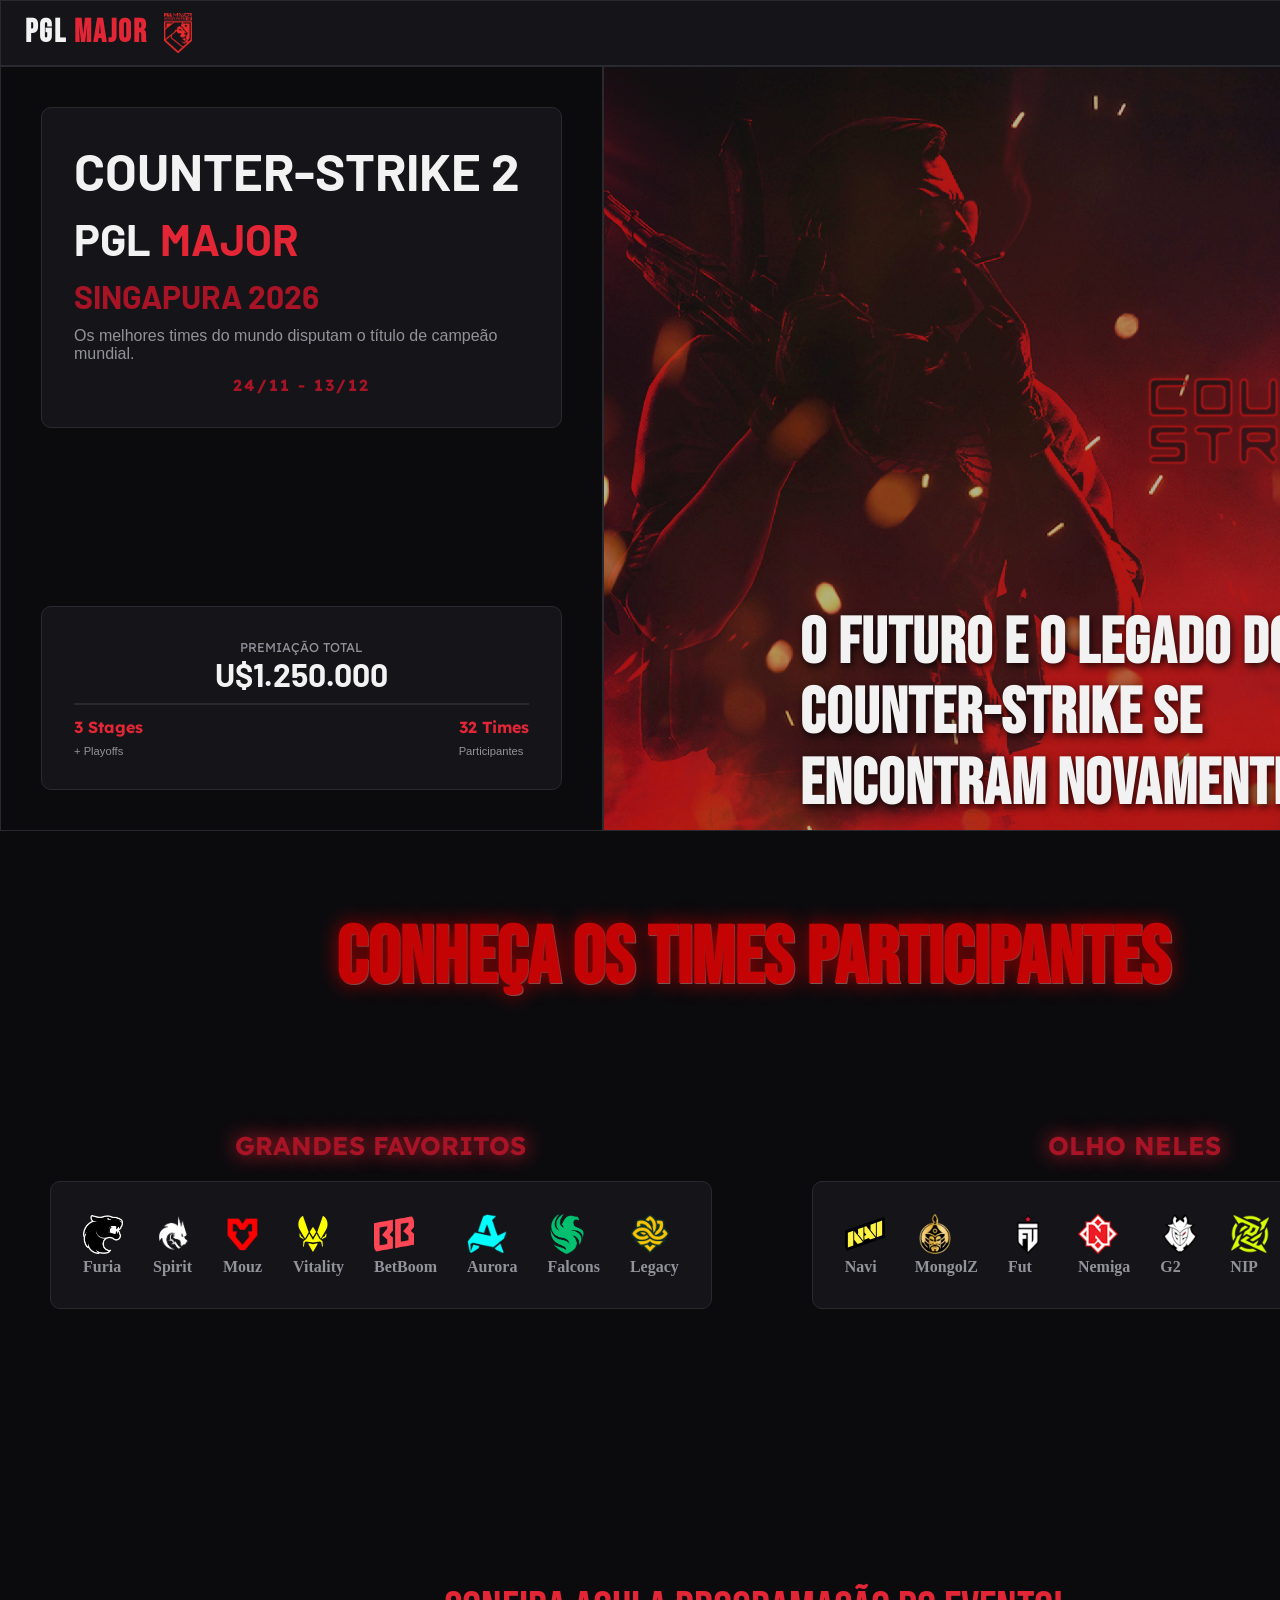
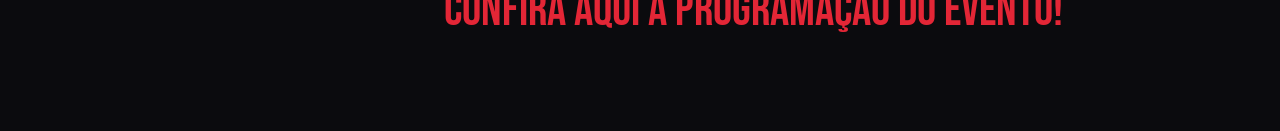
<file: index.html>
<!DOCTYPE html>
<html lang="pt-BR">
<head>
    <meta charset="UTF-8">
    <meta name="viewport" content="width=device-width, initial-scale=1.0">
    <title>PGL Major Singapura</title>
    <link rel="shortcut icon" href="assets/favicon.svg" type="image/x-icon">
    <link rel="stylesheet" href="estilos/estilo.css">
</head>

<body>

    <div class="container">

        <header>
            <div class="logo">
                <h1>PGL <span>MAJOR</span></h1>
                <img src="assets/favicon.svg" alt="Logo Major">
            </div>

            <h2>SINGAPURA 2026</h2>
        </header>

        <main>

            <section id="inicio">

                <aside>
                    <div class="card">
                        <h1>COUNTER-STRIKE 2</h1>
                        <h2>PGL <span>MAJOR</span></h2>
                        <h3>SINGAPURA 2026</h3>

                        <p class="descricao">Os melhores times do mundo disputam o título de campeão mundial.</p>

                        <p id="data">24/11 - 13/12</p>
                    </div>

                    <div class="card" id="stages">
                        <div id="premiacao">
                            <p>PREMIAÇÃO TOTAL</p>
                            <h3>U$1.250.000</h3>
                        </div>

                        <div id="estagios">
                            <div>
                                <h4>3 Stages</h4>
                                <p>+ Playoffs</p>
                            </div>

                            <div>
                                <h4>32 Times</h4>
                                <p>Participantes</p>
                            </div>
                        </div>
                    </div>
                </aside>

                <div class="banner">
                        <h2 class="banner-titulo">O futuro e o legado do Counter-Strike se encontram novamente</h2>
                </div>

            </section>

            <section id="times">

                <h2>Conheça os times participantes</h2>

                <div class="textoCard" id="textoCard1">

                    <h3>GRANDES FAVORITOS</h3>
                    <div class="card">
                        <div class="times-logos">
                            <div>
                                <img src="assets/logos times/furia logo.webp" alt="Furia" class="teamsL">
                                <a href="https://www.hltv.org/team/8297/furia" target="_blank">Furia</a>
                             </div>

                             <div>
                                <img src="assets/logos times/spirit logo.png" alt="Spirit" class="teamsL">
                                <a href="https://www.hltv.org/team/7020/spirit" target="_blank">Spirit</a>
                            </div>

                            <div>
                                <img src="assets/logos times/mouz logo.webp" alt="Mouz" class="teamsL">
                                <a href="https://www.hltv.org/team/4494/mouz" target="_blank">Mouz</a>
                            </div>

                            <div>
                                <img src="assets/logos times/vitality logo.webp" alt="Vitality" class="teamsL">
                                <a href="https://www.hltv.org/team/9565/vitality" target="_blank">Vitality</a>
                            </div>

                            <div>
                                <img src="assets/logos times/betboom logo.webp" alt="BetBoom" class="teamsL">
                                <a href="https://www.hltv.org/team/12394/betboom" target="_blank">BetBoom</a>
                            </div>

                            <div>
                                <img src="assets/logos times/aurora logo.webp" alt="Aurora" class="teamsL">
                                <a href="https://www.hltv.org/team/11861/aurora" target="_blank">Aurora</a>
                            </div>

                            <div>
                                <img src="assets/logos times/falcons logo.webp" alt="Falcons" class="teamsL">
                                <a href="https://www.hltv.org/team/11283/falcons" target="_blank">Falcons</a>
                            </div>

                            <div>
                                <img src="assets/logos times/legacy logo.webp" alt="Legacy" class="teamsL">
                                <a href="https://www.hltv.org/team/12468/legacy" target="_blank">Legacy</a>
                            </div>
                        </div>
                    </div>
                </div>

                <div class="textoCard" id="textoCard2">

                    <h3>OLHO NELES</h3>
                    <div class="card">
                        <div class="times-logos">
                            <div>
                                <img src="assets/logos times/navi.svg" alt="Navi" class="teamsL">
                                <a href="https://www.hltv.org/team/4608/natus-vincere" target="_blank">Navi</a>
                             </div>

                             <div>
                                <img src="assets/logos times/the mongolz.webp" alt="MongolZ" class="teamsL">
                                <a href="https://www.hltv.org/team/6248/the-mongolz" target="_blank">MongolZ</a>
                            </div>

                            <div>
                                <img src="assets/logos times/fut.webp" alt="Fut" class="teamsL">
                                <a href="https://www.hltv.org/team/13286/fut" target="_blank">Fut</a>
                            </div>

                            <div>
                                <img src="assets/logos times/nemiga.webp" alt="Nemiga" class="teamsL">
                                <a href="https://www.hltv.org/team/7969/nemiga" target="_blank">Nemiga</a>
                            </div>

                            <div>
                                <img src="assets/logos times/g2.webp" alt="G2" class="teamsL">
                                <a href="https://www.hltv.org/team/5995/g2" target="_blank">G2</a>
                            </div>

                            <div>
                                <img src="assets/logos times/nip.avif" alt="NIP" class="teamsL">
                                <a href="https://www.hltv.org/team/4411/ninjas-in-pyjamas" target="_blank">NIP</a>
                            </div>

                            <div>
                                <img src="assets/logos times/astralis.svg" alt="Astralis" class="teamsL">
                                <a href="https://www.hltv.org/team/6665/astralis" target="_blank">Astralis</a>
                            </div>

                            <div>
                                <img src="assets/logos times/mibr.webp" alt="Mibr" class="teamsL">
                                <a href="https://www.hltv.org/team/9215/mibr" target="_blank">Mibr</a>
                            </div>
                        </div>
                    </div>
                </div>

                <a href="programacao.html" id="irProgramacao">Confira aqui a Programação do Evento!</a>
            </section>

            <section id="fases">

            </section>

            <section id="partidas">

            </section>

        </main>

        <footer>

        </footer>

    </div>

</body>
</html>
</file>
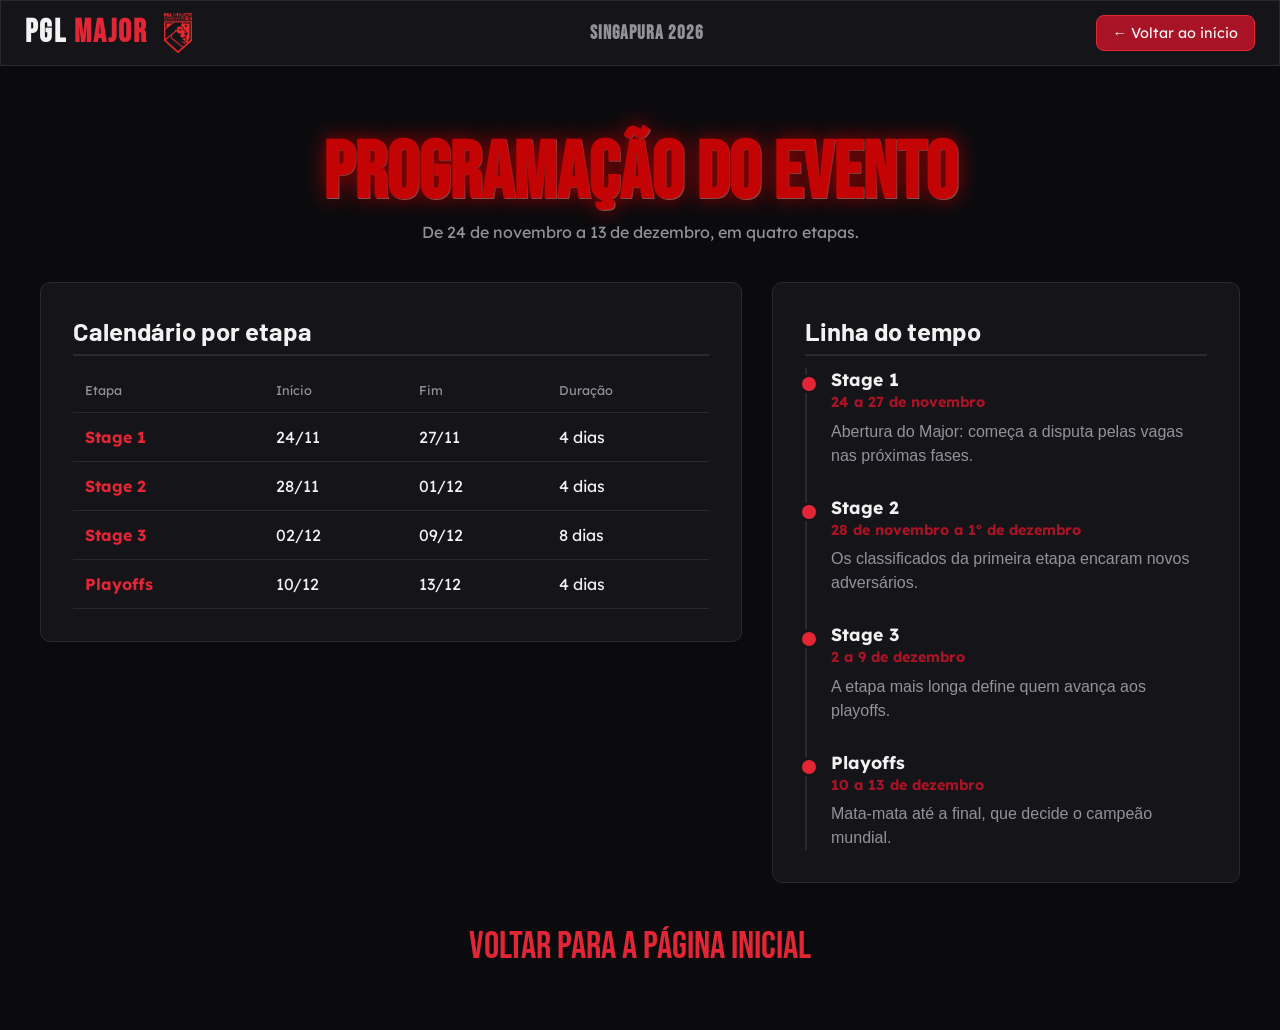
<file: programacao.html>
<!DOCTYPE html>
<html lang="pt-BR">
<head>
    <meta charset="UTF-8">
    <meta name="viewport" content="width=device-width, initial-scale=1.0">
    <title>Programação | PGL Major Singapura</title>
    <link rel="shortcut icon" href="assets/favicon.svg" type="image/x-icon">
    <link rel="stylesheet" href="estilos/programacao.css">
</head>

<body>

    <div class="container">

        <header>
            <div class="logo">
                <h1>PGL <span>MAJOR</span></h1>
                <img src="assets/favicon.svg" alt="Logo Major">
            </div>

            <h2>SINGAPURA 2026</h2>

            <a href="index.html" class="btn-voltar">&larr; Voltar ao início</a>
        </header>

        <main>

            <section id="programacao">

                <div class="prog-titulo">
                    <h2>Programação do evento</h2>
                    <p>De 24 de novembro a 13 de dezembro, em quatro etapas.</p>
                </div>

                <div class="prog-conteudo">

                    <div class="card" id="tabelaCard">
                        <h3>Calendário por etapa</h3>

                        <div class="tabela-wrap">
                            <table>
                                <thead>
                                    <tr>
                                        <th>Etapa</th>
                                        <th>Início</th>
                                        <th>Fim</th>
                                        <th>Duração</th>
                                    </tr>
                                </thead>
                                <tbody>
                                    <tr>
                                        <td>Stage 1</td>
                                        <td>24/11</td>
                                        <td>27/11</td>
                                        <td>4 dias</td>
                                    </tr>
                                    <tr>
                                        <td>Stage 2</td>
                                        <td>28/11</td>
                                        <td>01/12</td>
                                        <td>4 dias</td>
                                    </tr>
                                    <tr>
                                        <td>Stage 3</td>
                                        <td>02/12</td>
                                        <td>09/12</td>
                                        <td>8 dias</td>
                                    </tr>
                                    <tr>
                                        <td>Playoffs</td>
                                        <td>10/12</td>
                                        <td>13/12</td>
                                        <td>4 dias</td>
                                    </tr>
                                </tbody>
                            </table>
                        </div>
                    </div>

                    <div class="card" id="listaCard">
                        <h3>Linha do tempo</h3>

                        <ol class="linha-tempo">
                            <li>
                                <h4>Stage 1</h4>
                                <p class="datas">24 a 27 de novembro</p>
                                <p>Abertura do Major: começa a disputa pelas vagas nas próximas fases.</p>
                            </li>
                            <li>
                                <h4>Stage 2</h4>
                                <p class="datas">28 de novembro a 1º de dezembro</p>
                                <p>Os classificados da primeira etapa encaram novos adversários.</p>
                            </li>
                            <li>
                                <h4>Stage 3</h4>
                                <p class="datas">2 a 9 de dezembro</p>
                                <p>A etapa mais longa define quem avança aos playoffs.</p>
                            </li>
                            <li>
                                <h4>Playoffs</h4>
                                <p class="datas">10 a 13 de dezembro</p>
                                <p>Mata-mata até a final, que decide o campeão mundial.</p>
                            </li>
                        </ol>
                    </div>

                </div>

                <a href="index.html" id="voltarInicio">Voltar para a página inicial</a>

            </section>

        </main>

        <footer>

        </footer>

    </div>

</body>
</html>
</file>
<file: estilos/estilo.css>
@import url('https://fonts.googleapis.com/css2?family=Bebas+Neue&display=swap');
@import url('https://fonts.googleapis.com/css2?family=Barlow:ital,wght@0,100;0,200;0,300;0,400;0,500;0,600;0,700;0,800;0,900;1,100;1,200;1,300;1,400;1,500;1,600;1,700;1,800;1,900&display=swap');
@import url('https://fonts.googleapis.com/css2?family=Lexend:wght@100..900&display=swap');

/*-------------------------------------------GLOBAL-------------------------------------------*/

*{
    margin: 0;
    padding: 0;
    box-sizing: border-box;
}

:root{
    --fundo-principal: #0B0B0E;
    --fundo-secundario: #151519;
    --cards: #29292F;
    --destaque-principal: #E32636;
    --destaque-secundario: #A81425;
    --texto-principal: #F2F2F2;
    --texto-secundario: #92929B;
}

body{
    background-color: var(--fundo-principal);
}

/*------------------------------------------GRID----------------------------------------------*/

.container{
    width: 100%;
    min-height: 100vh;

    display: grid;
    grid-template-rows: auto 1fr auto;
}

#inicio{
    min-height: 85vh;

    display: grid;
    grid-template-columns: 2fr 3fr;
}

#times{
    display: grid;
    grid-template-columns: 1fr 1fr;

    min-height: 100vh;
}

/*--------------------------------------SEMÂNTICOS--------------------------------------------*/

header{
    display: flex;
    justify-content: space-between;
    align-items: center;

    background-color: var(--fundo-secundario);
    color: var(--texto-principal);
    font-family: "Bebas Neue", sans-serif;

    padding: 12px 24px;

    border: 1px solid var(--cards);
}

main{
    display: flex;
    flex-direction: column;
}

section{
    width: 100%;
    scroll-snap-align: start;
}



aside{
    display: flex;
    flex-direction: column;
    justify-content: space-between;

    gap: 10vh;
    padding: 40px;

    border: 1px solid var(--cards);

    background-color: var(--fundo-principal);
    color: var(--texto-principal);
}

.banner {
    background:
        linear-gradient(rgba(0, 0, 0, 0.3), rgba(0, 0, 0, 0.3)),
        url('../assets/counter_strike_wallpaper_v2.png');

    background-size: cover;
    background-position: center;
    background-repeat: no-repeat;

    display: flex;
    flex-direction: column;
    justify-content: flex-end;
    align-items: center;

    padding: 10px 0px;
    border: 1px solid var(--cards);
}

/*---------------------------------------COMPONENTES------------------------------------------*/

.card{
    display: flex;
    flex-direction: column;
    gap: 12px;

    padding: 32px;
    width: 100%;

    background-color: var(--fundo-secundario);
    border: 1px solid var(--cards);
    border-radius: 10px;
}

/*----------------------------------------ELEMENTOS-------------------------------------------*/

header h1{
    letter-spacing: 2px;
}

header h1 > span{
    color: var(--destaque-principal);
}

header h2{
    color: var(--texto-secundario);
    font-size: 1.2em;
    letter-spacing: 1px;
}

aside h1{
    font-size: 3.2em;
    font-family: "Barlow", sans-serif;
    color: var(--texto-principal);
}

aside h2{
    font-size: 2.7em;
    font-family: "Barlow", sans-serif;
}

aside h2 > span{
    color: var(--destaque-principal);
}

aside h3{
    font-size: 2em;
    font-family: "Barlow", sans-serif;
    color: var(--destaque-secundario);
}

aside p{
    font-family: Arial, Helvetica, sans-serif;
    color: var(--texto-secundario);
}

.logo{
    display: flex;
    gap: 10px;
}

.logo img{
    width: 40px;
    height: 40px;
    object-fit: contain;
}

#data{
    font-family: "Lexend", sans-serif;
    font-weight: bold;
    letter-spacing: 2px;
    color: var(--destaque-secundario);

    text-align: center;
}

#estagios{
    display: flex;
    flex-direction: row;
    justify-content: space-between;
}

#estagios h4{
    color: var(--destaque-principal);
    font-family: "Lexend", sans-serif;
    padding-bottom: 8px;
}

#estagios p{
    font-size: 0.7em;
}

#premiacao{
    text-align: center;
    padding-bottom: 10px;
    border-bottom: 2px solid var(--cards);
}

#premiacao h3{
    color: var(--texto-principal);
}

#premiacao p{
    color: var(--texto-secundario);
    font-family: "Lexend", sans-serif;
    font-size: .8em;
}

.banner h4{
    color: var(--destaque-principal);
}

.banner-titulo {
    max-width: 650px;

    color: var(--texto-principal);
    text-shadow: 2px 3px 8px rgba(0, 0, 0, 0.8);
    font-family: "Bebas Neue", sans-serif;
    font-size: 4em;
    font-weight: 800;

    line-height: 1.1;
    letter-spacing: 1px;
    padding-left: 70px;

    text-align: left;
}

#times h2{
    grid-column: 1/3;
    color: rgb(196, 4, 4);
    text-align: center;

    padding-top: 80px;
    font-family: "Bebas Neue", sans-serif;
    font-size: 5em;
    text-shadow: 0px 0px 20px rgb(160, 3, 3), 1px 1px rgb(114, 114, 114);
}

.textoCard{
    display: flex;
    flex-direction: column;

    padding: 50px;
    padding-bottom: 200px;
}

.textoCard h3{
    color: var(--destaque-secundario);
    text-shadow: 0px 0px 20px var(--destaque-principal);
    font-size: 1.6em;
    text-align: center;
    padding-bottom: 20px;

    font-family: "Lexend", sans-serif;
}

.teamsL{
    width: 40px;
    height: 40px;
    object-fit: contain;
}

.times-logos{
    display: flex;
    
    align-items: center;

    gap: 30px;
}

.times-logos img{
    border-radius: 8px;
}

.times-logos a{
    color: var(--texto-secundario);
    text-decoration: none;

    font-size: 1em;
    font-weight: bold;
    transition: color .5s;
}

.times-logos a:hover{
    color: var(--destaque-secundario);
}

#irProgramacao{
    grid-column: 1/3;
    text-align: center;
    text-decoration: none;
    padding-bottom: 20px;

    font-family: "Bebas Neue", sans-serif;
    font-size: 3em;

    color: var(--destaque-principal);
    transition: color .5s;
}

#irProgramacao:hover{
    color: var(--destaque-secundario);
}
</file>
<file: estilos/programacao.css>
@import url('https://fonts.googleapis.com/css2?family=Bebas+Neue&display=swap');
@import url('https://fonts.googleapis.com/css2?family=Barlow:ital,wght@0,100;0,200;0,300;0,400;0,500;0,600;0,700;0,800;0,900;1,100;1,200;1,300;1,400;1,500;1,600;1,700;1,800;1,900&display=swap');
@import url('https://fonts.googleapis.com/css2?family=Lexend:wght@100..900&display=swap');

/*-------------------------------------------GLOBAL-------------------------------------------*/

*{
    margin: 0;
    padding: 0;
    box-sizing: border-box;
}

:root{
    --fundo-principal: #0B0B0E;
    --fundo-secundario: #151519;
    --cards: #29292F;
    --destaque-principal: #E32636;
    --destaque-secundario: #A81425;
    --texto-principal: #F2F2F2;
    --texto-secundario: #92929B;
}

body{
    background-color: var(--fundo-principal);
}

/*------------------------------------------GRID----------------------------------------------*/

.container{
    width: 100%;
    min-height: 100vh;

    display: grid;
    grid-template-rows: auto 1fr auto;
}

.prog-conteudo{
    display: grid;
    grid-template-columns: 3fr 2fr;
    gap: 30px;

    width: 100%;
    max-width: 1200px;
    align-items: start;
}

/*--------------------------------------SEMÂNTICOS--------------------------------------------*/

header{
    display: flex;
    justify-content: space-between;
    align-items: center;
    gap: 20px;

    background-color: var(--fundo-secundario);
    color: var(--texto-principal);
    font-family: "Bebas Neue", sans-serif;

    padding: 12px 24px;

    border: 1px solid var(--cards);
}

main{
    display: flex;
    flex-direction: column;
}

section{
    width: 100%;
}

#programacao{
    display: flex;
    flex-direction: column;
    align-items: center;
    gap: 40px;

    min-height: 85vh;
    padding: 60px 40px;
}

/*---------------------------------------COMPONENTES------------------------------------------*/

.card{
    display: flex;
    flex-direction: column;
    gap: 12px;

    padding: 32px;
    width: 100%;

    background-color: var(--fundo-secundario);
    border: 1px solid var(--cards);
    border-radius: 10px;
}

.btn-voltar{
    font-family: "Lexend", sans-serif;
    font-size: .9em;
    color: var(--texto-principal);
    text-decoration: none;

    padding: 8px 16px;
    background-color: var(--destaque-secundario);
    border: 1px solid var(--destaque-principal);
    border-radius: 8px;

    transition: background-color .5s;
}

.btn-voltar:hover{
    background-color: var(--destaque-principal);
}

/*----------------------------------------ELEMENTOS-------------------------------------------*/

header h1{
    letter-spacing: 2px;
}

header h1 > span{
    color: var(--destaque-principal);
}

header h2{
    color: var(--texto-secundario);
    font-size: 1.2em;
    letter-spacing: 1px;
}

.logo{
    display: flex;
    gap: 10px;
}

.logo img{
    width: 40px;
    height: 40px;
    object-fit: contain;
}

.prog-titulo{
    text-align: center;
}

.prog-titulo h2{
    color: rgb(196, 4, 4);
    font-family: "Bebas Neue", sans-serif;
    font-size: 5em;
    text-shadow: 0px 0px 20px rgb(160, 3, 3), 1px 1px rgb(114, 114, 114);
}

.prog-titulo p{
    color: var(--texto-secundario);
    font-family: "Lexend", sans-serif;
}

.prog-conteudo .card h3{
    color: var(--texto-principal);
    font-family: "Barlow", sans-serif;
    font-size: 1.6em;
    padding-bottom: 8px;
    border-bottom: 2px solid var(--cards);
}

/*-----------------------------------------TABELA---------------------------------------------*/

.tabela-wrap{
    overflow-x: auto;
}

table{
    width: 100%;
    border-collapse: collapse;
    font-family: "Lexend", sans-serif;
    color: var(--texto-principal);
}

th, td{
    text-align: left;
    padding: 14px 12px;
    border-bottom: 1px solid var(--cards);
    white-space: nowrap;
}

th{
    color: var(--texto-secundario);
    font-size: .8em;
    font-weight: 400;
}

td:first-child{
    color: var(--destaque-principal);
    font-weight: bold;
}

/*-----------------------------------------LISTA----------------------------------------------*/

.linha-tempo{
    list-style: none;
    padding-left: 24px;
    border-left: 2px solid var(--cards);
    display: flex;
    flex-direction: column;
    gap: 28px;
}

.linha-tempo li{
    position: relative;
}

.linha-tempo li::before{
    content: "";
    position: absolute;
    left: -32px;
    top: 6px;
    width: 14px;
    height: 14px;
    border-radius: 50%;
    background-color: var(--destaque-principal);
    border: 3px solid var(--fundo-secundario);
}

.linha-tempo h4{
    color: var(--texto-principal);
    font-family: "Lexend", sans-serif;
    font-size: 1.1em;
}

.linha-tempo .datas{
    color: var(--destaque-secundario);
    font-family: "Lexend", sans-serif;
    font-weight: bold;
    font-size: .9em;
    padding: 2px 0 6px;
}

.linha-tempo p{
    color: var(--texto-secundario);
    font-family: Arial, Helvetica, sans-serif;
    line-height: 1.5;
}

/*---------------------------------------VOLTAR-----------------------------------------------*/

#voltarInicio{
    font-family: "Bebas Neue", sans-serif;
    font-size: 2.4em;
    text-decoration: none;
    color: var(--destaque-principal);
    transition: color .5s;
}

#voltarInicio:hover{
    color: var(--destaque-secundario);
}
</file>
